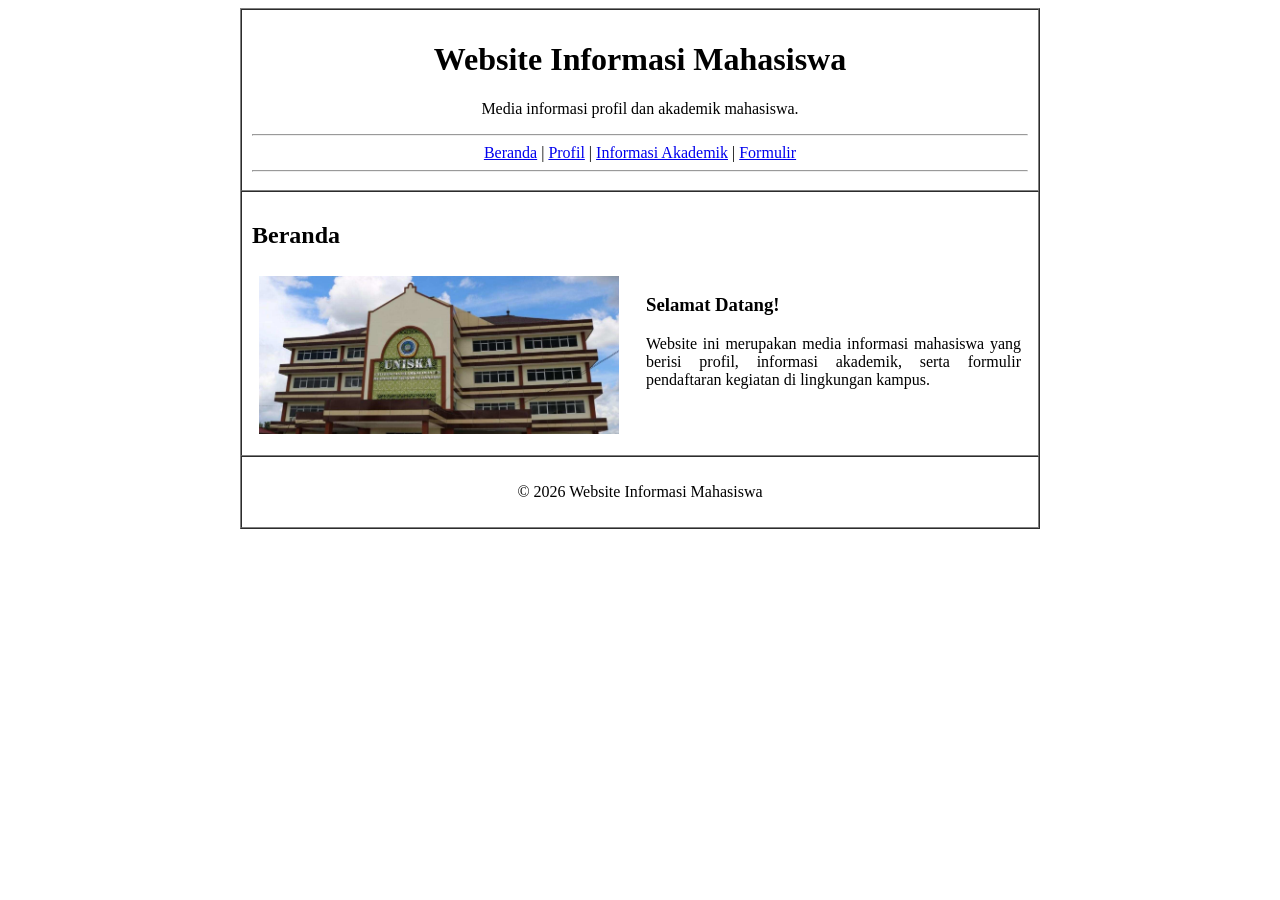
<file: UTS_2510010381_RAAFI_GHOZALY_IRAWAN/index.html>
<!DOCTYPE html>
<html lang="id">
<head>
    <meta charset="UTF-8">
    <title>Halaman Beranda</title>
</head>
<body>

    <table border="1" width="800" align="center" cellpadding="10" cellspacing="0">
        <!-- HEADER -->
        <tr>
            <td align="center">
                <h1>Website Informasi Mahasiswa</h1>
                <p>Media informasi profil dan akademik mahasiswa.</p>
                <hr>
                <a href="index.html">Beranda</a> |
                <a href="profil.html">Profil</a> |
                <a href="akademik.html">Informasi Akademik</a> |
                <a href="formulir.html">Formulir</a>
                <hr>
            </td>
        </tr>

        <!-- KONTEN -->
        <tr>
            <td>
                <h2>Beranda</h2>
                <table border="0" cellpadding="5" width="100%">
                    <tr>
                        <td width="50%" valign="top">
                            <img src="gambar/gedung_uniska.jpg" alt="Gedung Rektorat UNISKA" width="360">
                        </td>
                        <td width="50%" valign="top">
                            <h3>Selamat Datang!</h3>
                            <p align="justify">
                                Website ini merupakan media informasi mahasiswa yang
                                berisi profil, informasi akademik, serta formulir
                                pendaftaran kegiatan di lingkungan kampus.
                            </p>
                        </td>
                    </tr>
                </table>
            </td>
        </tr>

        <!-- FOOTER -->
        <tr>
            <td align="center">
                <p>&copy; 2026 Website Informasi Mahasiswa</p>
            </td>
        </tr>
    </table>

</body>
</html>
</file>
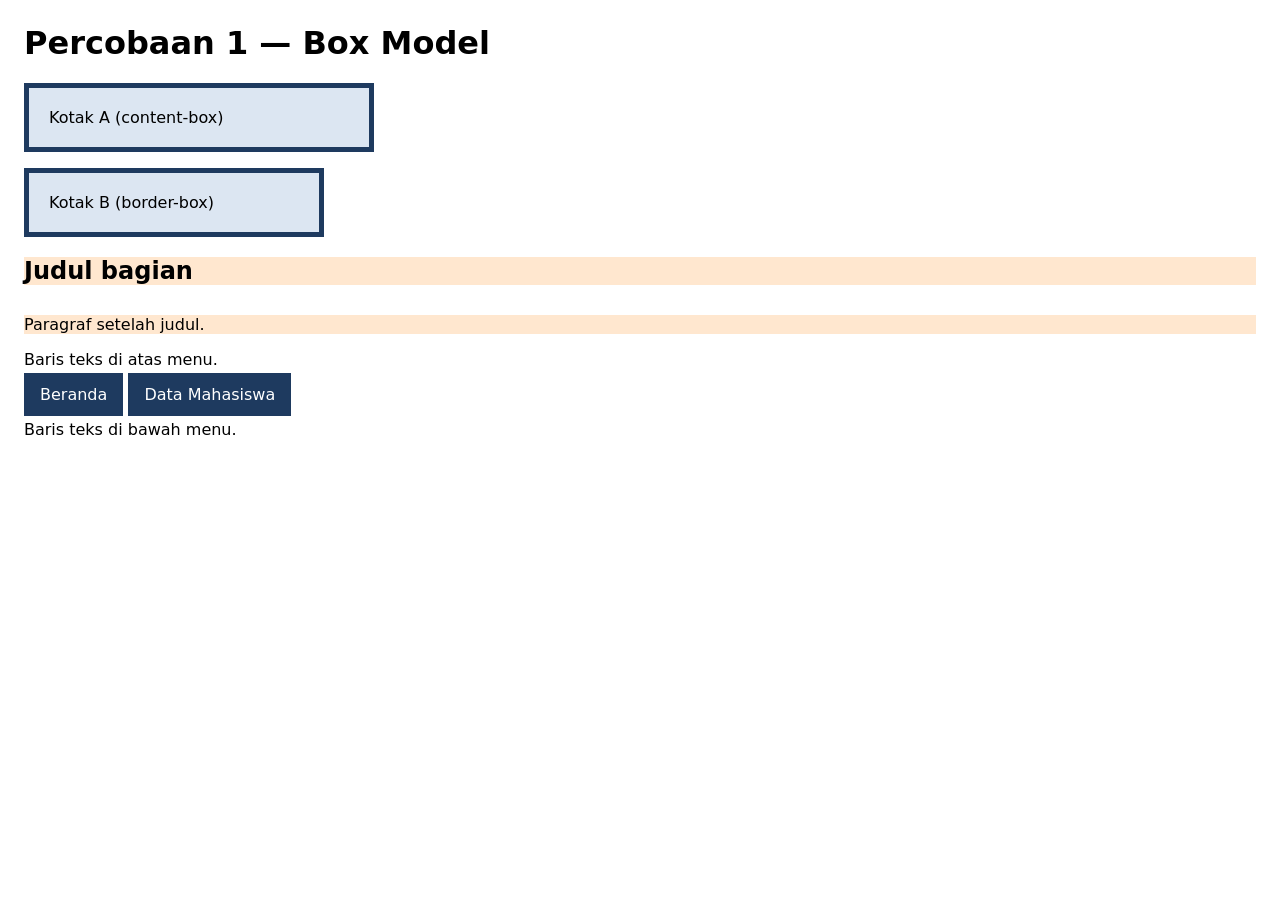
<file: praktikum-05/praktikum-05/p1-boxmodel/index.html>
<!DOCTYPE html>
<html lang="id">
<head>
 <meta charset="UTF-8">
 <meta name="viewport" content="width=device-width, initial-scale=1.0">
 <title>P1 — Box Model</title>
 <style>
 body { font-family: system-ui, sans-serif; margin: 24px; }
 /* --- A. box-sizing --- */
 .kotak {
 width: 300px;
 padding: 20px;
 border: 5px solid #1e3a5f;
 background: #dce6f2;
 margin-bottom: 16px;
 }
 .kotak-a { box-sizing: content-box; }
 .kotak-b { box-sizing: border-box; }
 /* --- B. margin collapsing --- */
 .judul { margin-bottom: 30px; background: #ffe7cf; }
 .paragraf { margin-top: 20px; background: #ffe7cf; }
 /* --- C. inline vs inline-block --- */
 .menu a {
 padding: 12px 16px;
 background: #1e3a5f;
 color: #fff;
 text-decoration: none;
 }
 </style>
</head>
<body>
 <h1>Percobaan 1 — Box Model</h1>
 <div class="kotak kotak-a">Kotak A (content-box)</div>
 <div class="kotak kotak-b">Kotak B (border-box)</div>
 <section class="uji-collapse">
 <h2 class="judul">Judul bagian</h2>
 <p class="paragraf">Paragraf setelah judul.</p>
 </section>
 <p>Baris teks di atas menu.</p>
 <nav class="menu">
 <a href="#">Beranda</a>
 <a href="#">Data Mahasiswa</a>
 </nav>
 <p>Baris teks di bawah menu.</p>
</body>
</html>
</file>
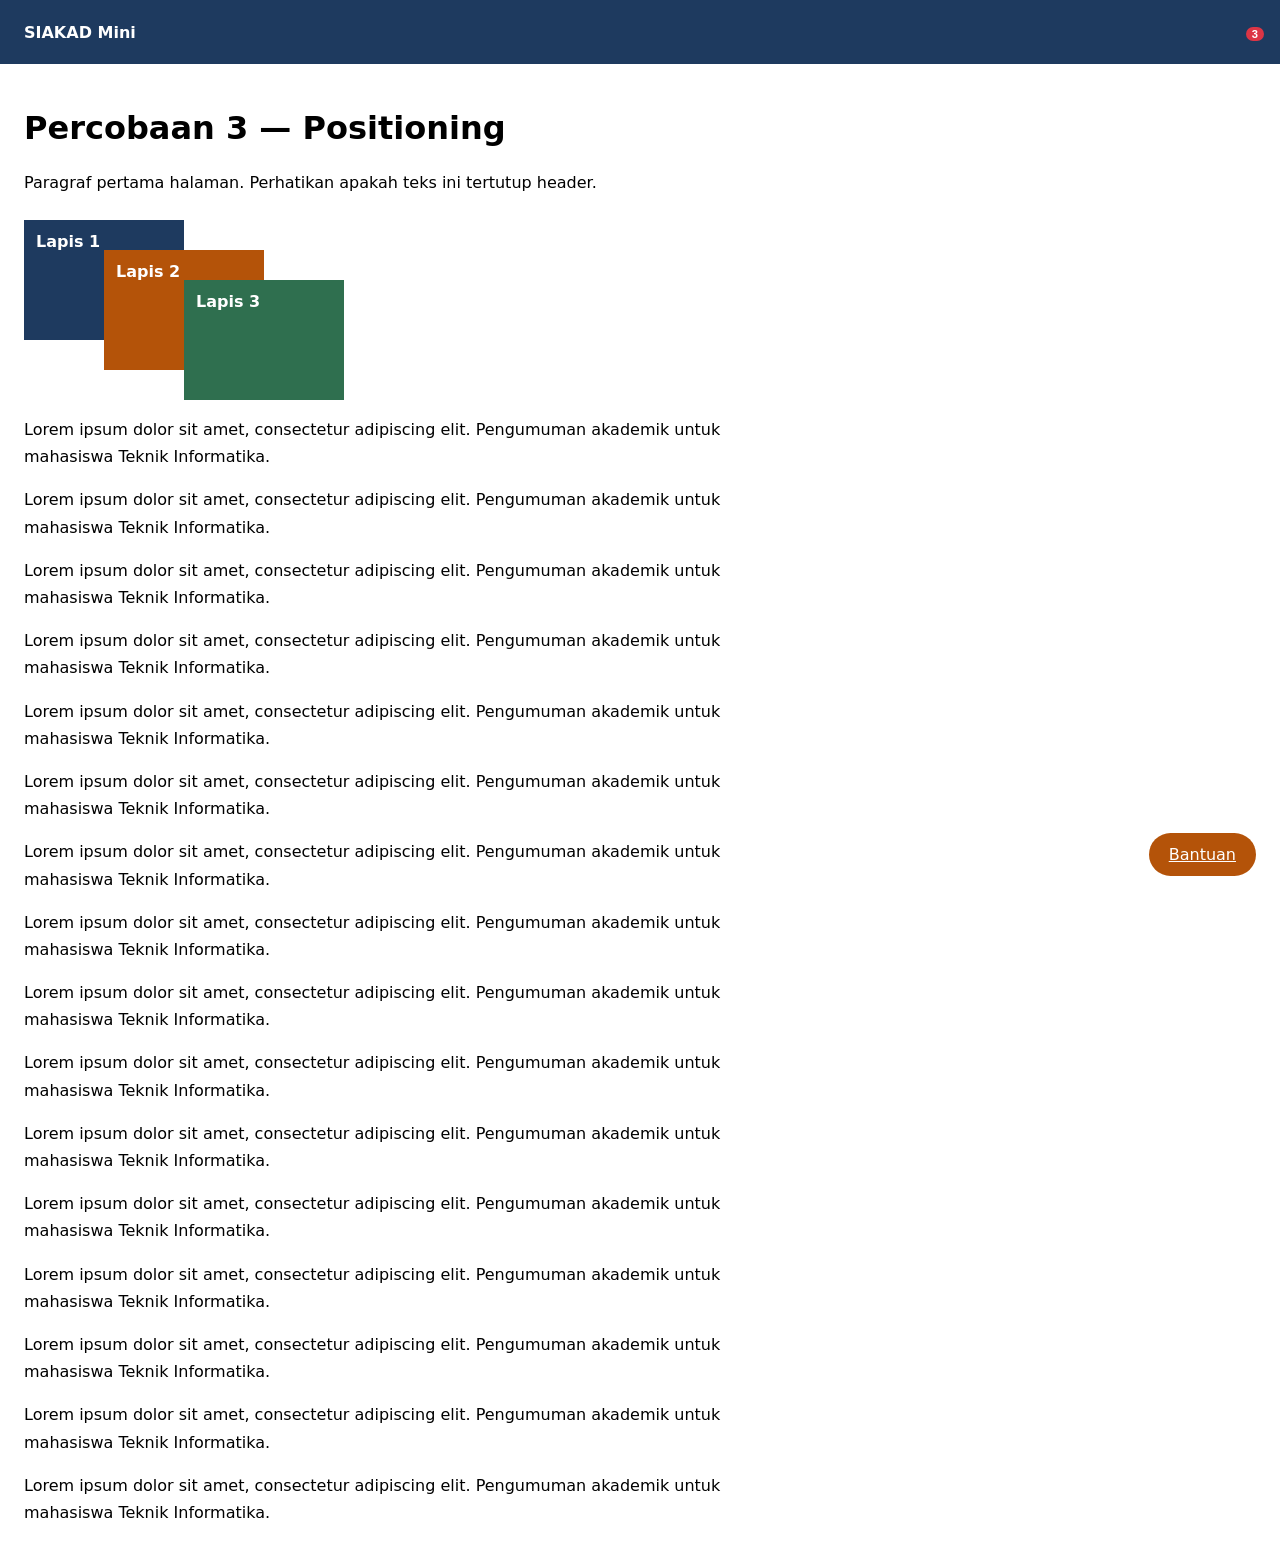
<file: praktikum-05/praktikum-05/p3-positioning/index.html>
<!DOCTYPE html>
<html lang="id">
<head>
 <meta charset="UTF-8">
 <meta name="viewport" content="width=device-width, initial-scale=1.0">
 <title>P3 — Positioning</title>
 <style>
 * { box-sizing: border-box; }
 body { margin: 0; font-family: system-ui, sans-serif; }
 .header {
 position: sticky; /* eksperimen 2: ganti ke fixed */
 top: 0; z-index: 100;
 height: 64px;
 padding: 0 24px;
 display: flex;
 justify-content: space-between;
 align-items: center;
 background: #1e3a5f;
 color: #fff;
 }
 .notif {
 position: relative; /* eksperimen 3: hapus baris ini */
 font-size: 1.5rem;
 background: none;
 border: 0;
 }
 .badge {
 position: absolute;
 top: -4px;
 right: -8px;
 padding: 1px 6px;
 font-size: 0.7rem;
 font-weight: 700;
 color: #fff;
 background: #dc3545;
 border-radius: 999px;
 }
 .isi { padding: 24px; }
 .isi p { max-width: 70ch; line-height: 1.7; }
 .tumpuk { position: relative; height: 180px; margin-top: 24px; }
 .lapis {
 position: absolute;
 width: 160px;
 height: 120px;
 padding: 12px;
 color: #fff;
 font-weight: 600;
 }
 .lapis-1 { left: 0; top: 0; background: #1e3a5f; }
 .lapis-2 { left: 80px; top: 30px; background: #b45309; }
 .lapis-3 { left: 160px; top: 60px; background: #2f6f4f; }
 .chat {
 position: fixed;
 right: 24px;
 bottom: 24px;
 padding: 12px 20px;
 border-radius: 999px;
 background: #b45309;
 color: #fff;
 }
 </style>
</head>
<body>
 <header class="header">
 <strong>SIAKAD Mini</strong>
 <button class="notif" aria-label="Notifikasi, 3 belum dibaca">
 <span class="badge">3</span>
 </button>
 </header>
 <main class="isi">
 <h1>Percobaan 3 — Positioning</h1>
 <p>Paragraf pertama halaman. Perhatikan apakah teks ini tertutup header.</p>
 <div class="tumpuk">
 <div class="lapis lapis-1">Lapis 1</div>
 <div class="lapis lapis-2">Lapis 2</div>
 <div class="lapis lapis-3">Lapis 3</div>
 </div>
 <p>Lorem ipsum dolor sit amet, consectetur adipiscing elit. Pengumuman akademik untuk mahasiswa Teknik Informatika.</p>
 <p>Lorem ipsum dolor sit amet, consectetur adipiscing elit. Pengumuman akademik untuk mahasiswa Teknik Informatika.</p>
 <p>Lorem ipsum dolor sit amet, consectetur adipiscing elit. Pengumuman akademik untuk mahasiswa Teknik Informatika.</p>
 <p>Lorem ipsum dolor sit amet, consectetur adipiscing elit. Pengumuman akademik untuk mahasiswa Teknik Informatika.</p>
 <p>Lorem ipsum dolor sit amet, consectetur adipiscing elit. Pengumuman akademik untuk mahasiswa Teknik Informatika.</p>
 <p>Lorem ipsum dolor sit amet, consectetur adipiscing elit. Pengumuman akademik untuk mahasiswa Teknik Informatika.</p>
 <p>Lorem ipsum dolor sit amet, consectetur adipiscing elit. Pengumuman akademik untuk mahasiswa Teknik Informatika.</p>
 <p>Lorem ipsum dolor sit amet, consectetur adipiscing elit. Pengumuman akademik untuk mahasiswa Teknik Informatika.</p>
 <p>Lorem ipsum dolor sit amet, consectetur adipiscing elit. Pengumuman akademik untuk mahasiswa Teknik Informatika.</p>
 <p>Lorem ipsum dolor sit amet, consectetur adipiscing elit. Pengumuman akademik untuk mahasiswa Teknik Informatika.</p>
 <p>Lorem ipsum dolor sit amet, consectetur adipiscing elit. Pengumuman akademik untuk mahasiswa Teknik Informatika.</p>
 <p>Lorem ipsum dolor sit amet, consectetur adipiscing elit. Pengumuman akademik untuk mahasiswa Teknik Informatika.</p>
 <p>Lorem ipsum dolor sit amet, consectetur adipiscing elit. Pengumuman akademik untuk mahasiswa Teknik Informatika.</p>
 <p>Lorem ipsum dolor sit amet, consectetur adipiscing elit. Pengumuman akademik untuk mahasiswa Teknik Informatika.</p>
 <p>Lorem ipsum dolor sit amet, consectetur adipiscing elit. Pengumuman akademik untuk mahasiswa Teknik Informatika.</p>
 <p>Lorem ipsum dolor sit amet, consectetur adipiscing elit. Pengumuman akademik untuk mahasiswa Teknik Informatika.</p>
 </main>
 <a href="#" class="chat">Bantuan</a>
</body>
</html>
</file>
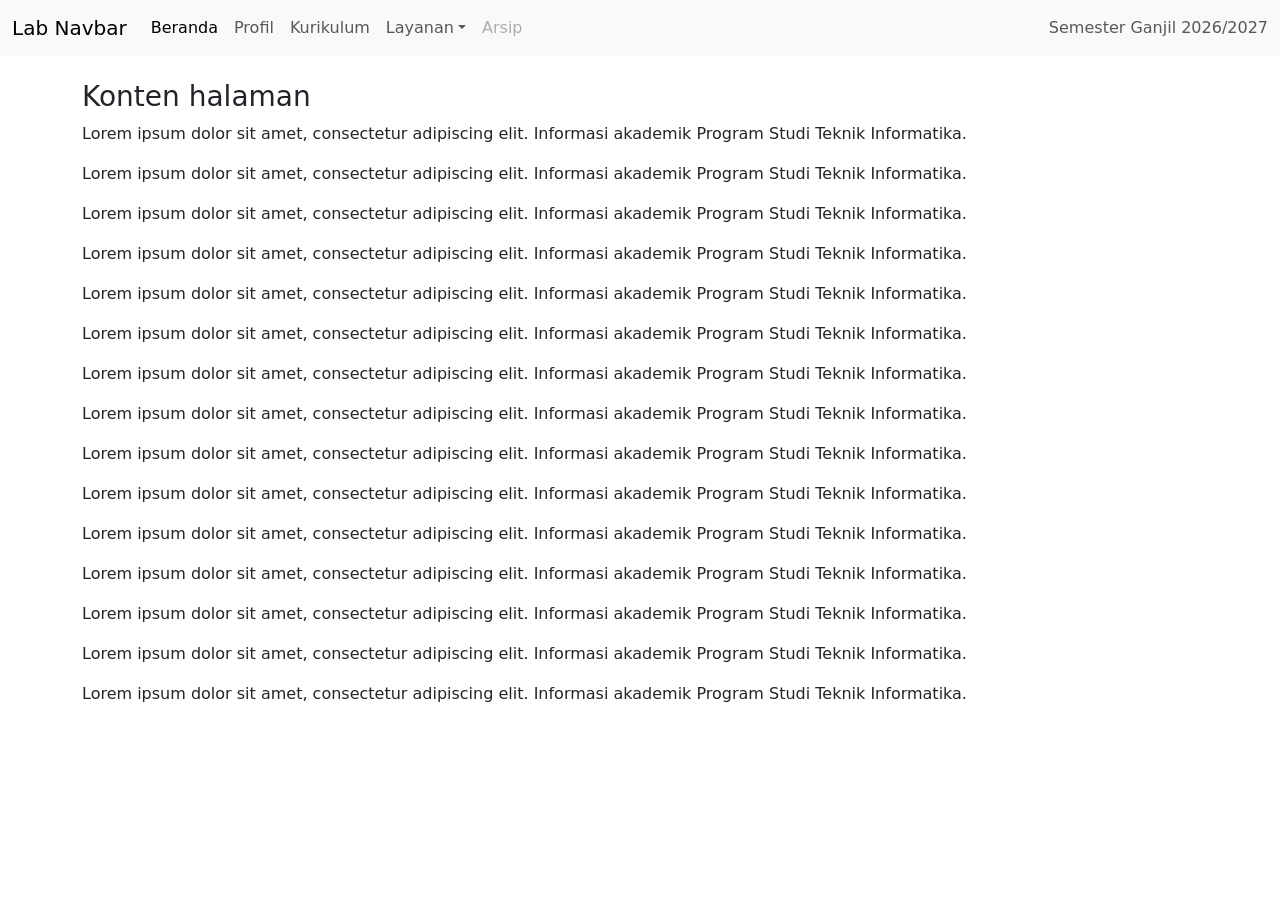
<file: Praktikum-10/praktikum-10/p1-navbar/index.html>
<!doctype html>
<html lang="id">
<head>
  <meta charset="utf-8">
  <meta name="viewport" content="width=device-width, initial-scale=1">
  <title>Praktikum 10 - Navbar Lab</title>
  <link href="https://cdn.jsdelivr.net/npm/bootstrap@5.3.8/dist/css/bootstrap.min.css" rel="stylesheet" integrity="sha384-sRI14kxILFvY47J16cr9ZwB07vP4J8+LH7qKQnuqkuIAvNWLzeN8tE5YBujZqJLB" crossorigin="anonymous">
</head>
<body>
  <nav class="navbar navbar-expand-lg bg-body-tertiary">
    <div class="container-fluid">
      <a class="navbar-brand" href="#">Lab Navbar</a>
      <button class="navbar-toggler" type="button" data-bs-toggle="collapse" data-bs-target="#menuLab" aria-controls="menuLab" aria-expanded="false" aria-label="Toggle navigation">
        <span class="navbar-toggler-icon"></span>
      </button>
      <div class="collapse navbar-collapse" id="menuLab">
        <ul class="navbar-nav me-auto mb-2 mb-lg-0">
          <li class="nav-item"><a class="nav-link active" aria-current="page" href="#">Beranda</a></li>
          <li class="nav-item"><a class="nav-link" href="#">Profil</a></li>
          <li class="nav-item"><a class="nav-link" href="#">Kurikulum</a></li>
          <li class="nav-item dropdown">
            <a class="nav-link dropdown-toggle" href="#" role="button" data-bs-toggle="dropdown" aria-expanded="false">Layanan</a>
            <ul class="dropdown-menu">
              <li><a class="dropdown-item" href="#">KRS Online</a></li>
              <li><a class="dropdown-item" href="#">E-Learning</a></li>
              <li><hr class="dropdown-divider"></li>
              <li><a class="dropdown-item" href="#">Helpdesk</a></li>
            </ul>
          </li>
          <li class="nav-item"><a class="nav-link disabled" aria-disabled="true">Arsip</a></li>
        </ul>
        <span class="navbar-text">Semester Ganjil 2026/2027</span>
      </div>
    </div>
  </nav>

  <main class="container py-4">
    <h1 class="h3">Konten halaman</h1>
    <p>Lorem ipsum dolor sit amet, consectetur adipiscing elit. Informasi akademik Program Studi Teknik Informatika.</p>
    <p>Lorem ipsum dolor sit amet, consectetur adipiscing elit. Informasi akademik Program Studi Teknik Informatika.</p>
    <p>Lorem ipsum dolor sit amet, consectetur adipiscing elit. Informasi akademik Program Studi Teknik Informatika.</p>
    <p>Lorem ipsum dolor sit amet, consectetur adipiscing elit. Informasi akademik Program Studi Teknik Informatika.</p>
    <p>Lorem ipsum dolor sit amet, consectetur adipiscing elit. Informasi akademik Program Studi Teknik Informatika.</p>
    <p>Lorem ipsum dolor sit amet, consectetur adipiscing elit. Informasi akademik Program Studi Teknik Informatika.</p>
    <p>Lorem ipsum dolor sit amet, consectetur adipiscing elit. Informasi akademik Program Studi Teknik Informatika.</p>
    <p>Lorem ipsum dolor sit amet, consectetur adipiscing elit. Informasi akademik Program Studi Teknik Informatika.</p>
    <p>Lorem ipsum dolor sit amet, consectetur adipiscing elit. Informasi akademik Program Studi Teknik Informatika.</p>
    <p>Lorem ipsum dolor sit amet, consectetur adipiscing elit. Informasi akademik Program Studi Teknik Informatika.</p>
    <p>Lorem ipsum dolor sit amet, consectetur adipiscing elit. Informasi akademik Program Studi Teknik Informatika.</p>
    <p>Lorem ipsum dolor sit amet, consectetur adipiscing elit. Informasi akademik Program Studi Teknik Informatika.</p>
    <p>Lorem ipsum dolor sit amet, consectetur adipiscing elit. Informasi akademik Program Studi Teknik Informatika.</p>
    <p>Lorem ipsum dolor sit amet, consectetur adipiscing elit. Informasi akademik Program Studi Teknik Informatika.</p>
    <p>Lorem ipsum dolor sit amet, consectetur adipiscing elit. Informasi akademik Program Studi Teknik Informatika.</p>
  </main>

  <script src="https://cdn.jsdelivr.net/npm/bootstrap@5.3.8/dist/js/bootstrap.bundle.min.js" integrity="sha384-FKyoEForCGlyvwx9Hj09JcYn3nv7wiPVc7YYwJrWVcXK/BmnVDxM+D2scQbITxI" crossorigin="anonymous"></script>
</body>
</html>
</file>
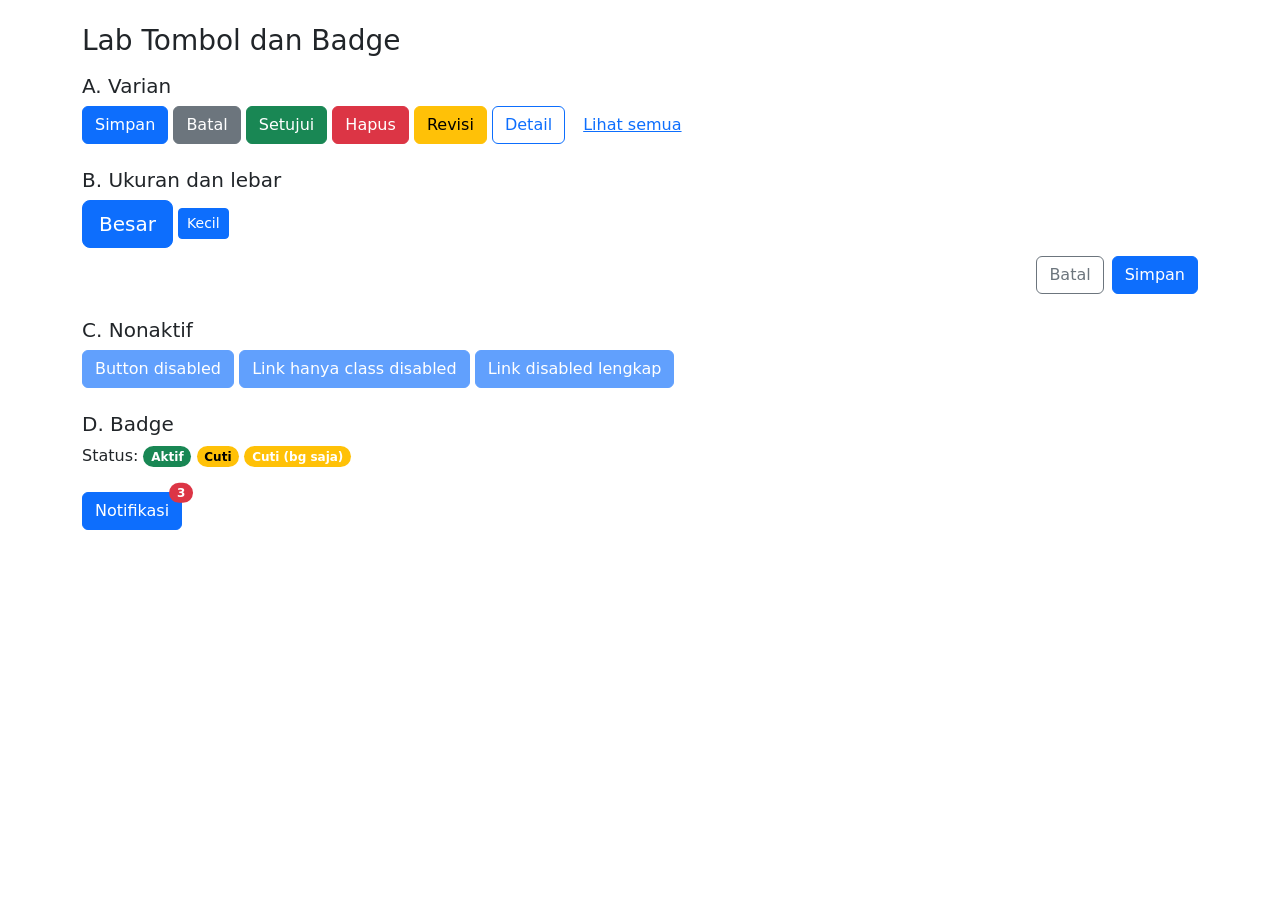
<file: Praktikum-10/praktikum-10/p2-tombol/index.html>
<!doctype html>
<html lang="id">
<head>
  <meta charset="utf-8">
  <meta name="viewport" content="width=device-width, initial-scale=1">
  <title>Praktikum 10 - Buttons & Badges</title>
  <link href="https://cdn.jsdelivr.net/npm/bootstrap@5.3.8/dist/css/bootstrap.min.css" rel="stylesheet" integrity="sha384-sRI14kxILFvY47J16cr9ZwB07vP4J8+LH7qKQnuqkuIAvNWLzeN8tE5YBujZqJLB" crossorigin="anonymous">
</head>
<body>
  <main class="container py-4">
    <h1 class="h3 mb-3">Lab Tombol dan Badge</h1>

    <h2 class="h5">A. Varian</h2>
    <button type="button" class="btn btn-primary">Simpan</button>
    <button type="button" class="btn btn-secondary">Batal</button>
    <button type="button" class="btn btn-success">Setujui</button>
    <button type="button" class="btn btn-danger">Hapus</button>
    <button type="button" class="btn btn-warning">Revisi</button>
    <button type="button" class="btn btn-outline-primary">Detail</button>
    <button type="button" class="btn btn-link">Lihat semua</button>

    <h2 class="h5 mt-4">B. Ukuran dan lebar</h2>
    <button type="button" class="btn btn-primary btn-lg">Besar</button>
    <button type="button" class="btn btn-primary btn-sm">Kecil</button>
    <div class="d-grid gap-2 d-md-flex justify-content-md-end mt-2">
      <button type="button" class="btn btn-outline-secondary">Batal</button>
      <button type="submit" class="btn btn-primary">Simpan</button>
    </div>

    <h2 class="h5 mt-4">C. Nonaktif</h2>
    <button type="button" class="btn btn-primary" disabled>Button disabled</button>
    <a href="#" class="btn btn-primary disabled">Link hanya class disabled</a>
    <a class="btn btn-primary disabled" role="button" aria-disabled="true">Link disabled lengkap</a>

    <h2 class="h5 mt-4">D. Badge</h2>
    <p>
      Status:
      <span class="badge rounded-pill text-bg-success">Aktif</span>
      <span class="badge rounded-pill text-bg-warning">Cuti</span>
      <span class="badge rounded-pill bg-warning">Cuti (bg saja)</span>
    </p>
    <button type="button" class="btn btn-primary position-relative mt-2">
      Notifikasi
      <span class="position-absolute top-0 start-100 translate-middle badge rounded-pill bg-danger">
        3 <span class="visually-hidden">notifikasi belum dibaca</span>
      </span>
    </button>
  </main>

  <script src="https://cdn.jsdelivr.net/npm/bootstrap@5.3.8/dist/js/bootstrap.bundle.min.js" integrity="sha384-FKyoEForCGlyvwx9Hj09JcYn3nv7wiPVc7YYwJrWVcXK/BmnVDxM+D2scQbITxI" crossorigin="anonymous"></script>
</body>
</html>
</file>
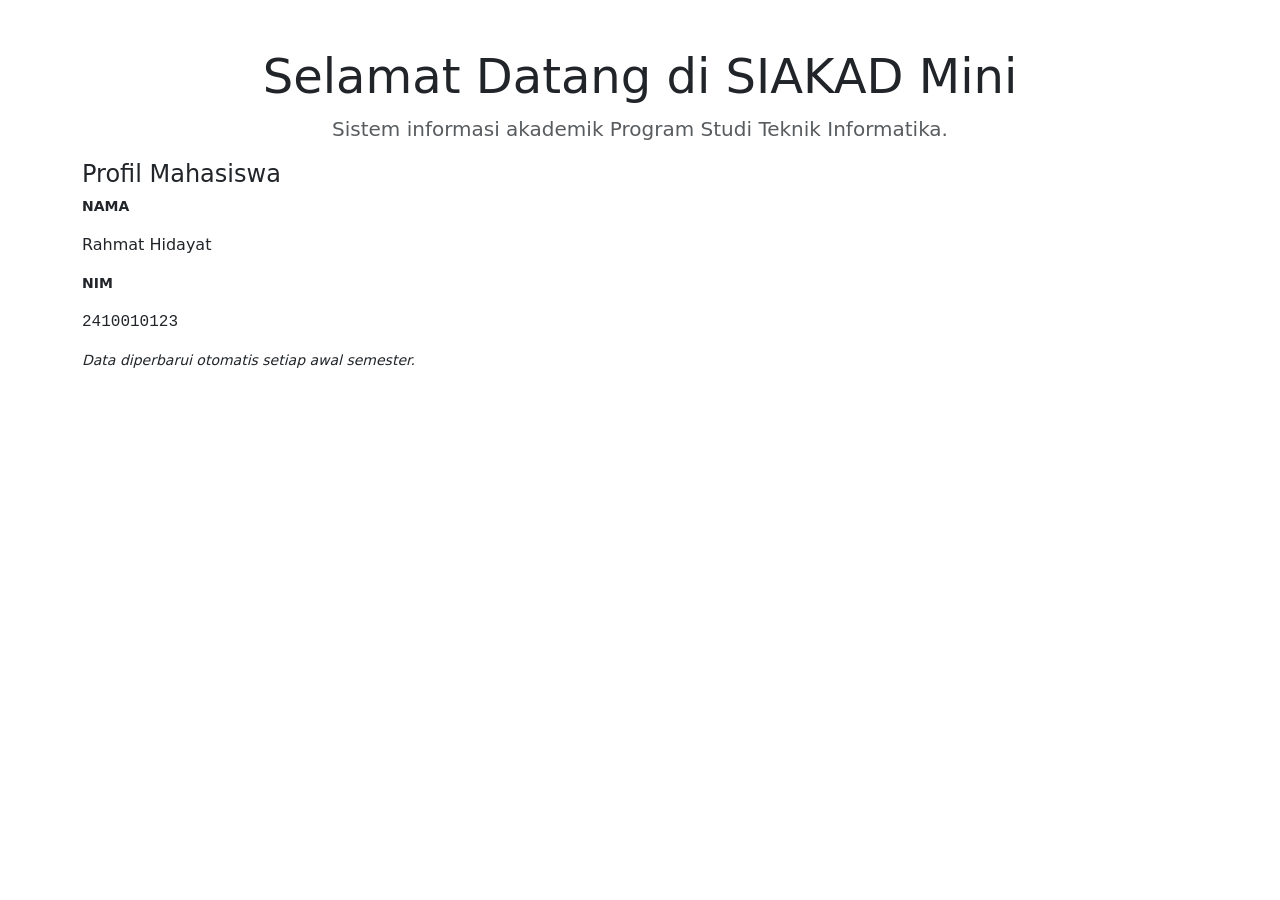
<file: Praktikum-10/praktikum-10/p3-tipografi/index.html>
<!doctype html>
<html lang="id">
<head>
  <meta charset="utf-8">
  <meta name="viewport" content="width=device-width, initial-scale=1">
  <title>Praktikum 10 - Tipografi (Sesudah)</title>
  <link href="https://cdn.jsdelivr.net/npm/bootstrap@5.3.8/dist/css/bootstrap.min.css" rel="stylesheet" integrity="sha384-sRI14kxILFvY47J16cr9ZwB07vP4J8+LH7qKQnuqkuIAvNWLzeN8tE5YBujZqJLB" crossorigin="anonymous">
</head>
<body>
  <main class="container py-5">
    <h1 class="display-5 text-center">Selamat Datang di SIAKAD Mini</h1>
    <p class="lead text-body-secondary text-center">Sistem informasi akademik Program Studi Teknik Informatika.</p>
    <h2 class="h4">Profil Mahasiswa</h2>
    <p class="text-uppercase fw-bold small">Nama</p>
    <p>Rahmat Hidayat</p>
    <p class="text-uppercase fw-bold small">NIM</p>
    <p class="font-monospace">2410010123</p>
    <p class="small fst-italic">Data diperbarui otomatis setiap awal semester.</p>
  </main>

  <script src="https://cdn.jsdelivr.net/npm/bootstrap@5.3.8/dist/js/bootstrap.bundle.min.js" integrity="sha384-FKyoEForCGlyvwx9Hj09JcYn3nv7wiPVc7YYwJrWVcXK/BmnVDxM+D2scQbITxI" crossorigin="anonymous"></script>
</body>
</html>
</file>
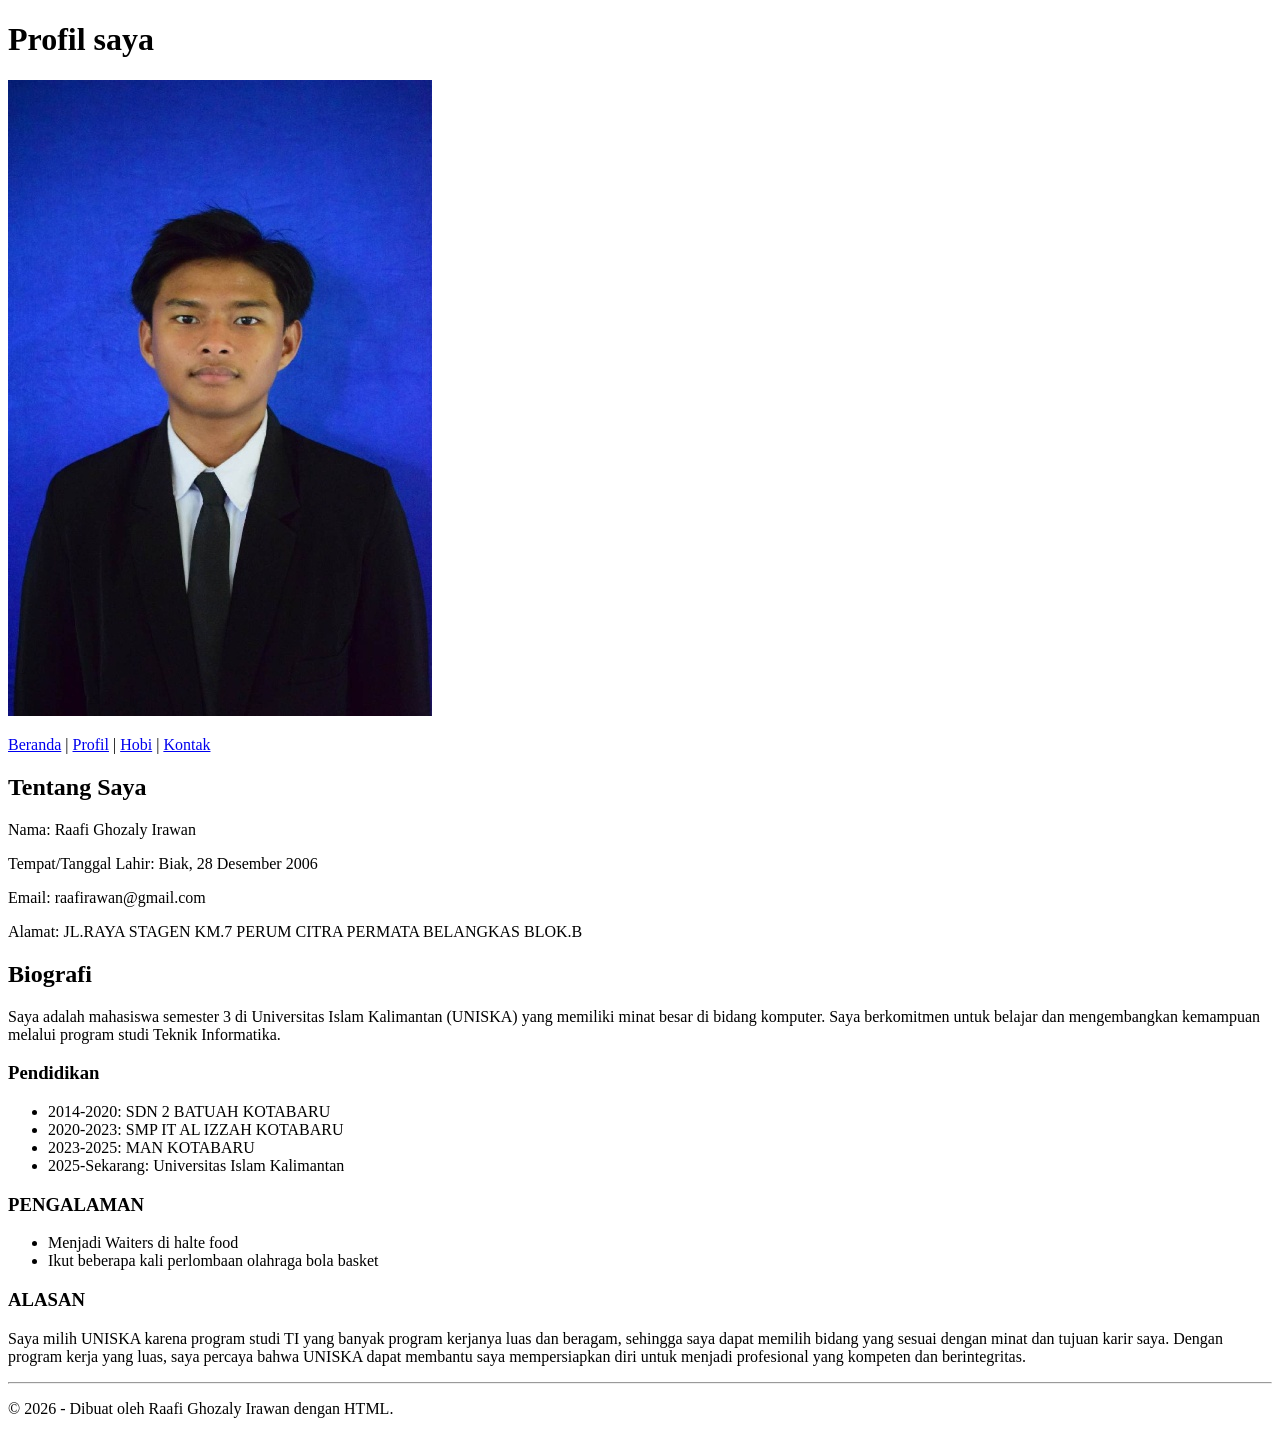
<file: tugas_web1/tugas1_web.html>
<!DOCTYPE html>

<html lang="id">

<head>

    <meta charset="UTF-8">

    <title>Tugas Struktur HTML </title>

</head>

<body>

    <!-- 1. HEADER: Kepala / Identitas Utama Halaman -->

    <header>

        <h1>Profil saya</h1>

        <p><img src="Foto_Raafi.jpg" alt="Foto Raafi"></p>

    </header>



    <!-- 2. NAV: Menu Navigasi (Tempat menaruh link antar halaman) -->

    <nav>

        <a href="index.html">Beranda</a> |

        <a href="profil.html">Profil</a> |

        <a href="hobi.html">Hobi</a> |

        <a href="kontak.html">Kontak</a>

    </nav>



    <!-- 3. MAIN: Wadah untuk seluruh konten utama website -->

    <main>

       

        <!-- SECTION 1: Bagian Kelompok Konten tentang Diri -->

        <section>

            <h2>Tentang Saya</h2>

            <p>Nama: Raafi Ghozaly Irawan</p>

            <p>Tempat/Tanggal Lahir: Biak, 28 Desember 2006</p>

            <p>Email: raafirawan@gmail.com</p>

            <p>Alamat: JL.RAYA STAGEN KM.7 PERUM CITRA PERMATA BELANGKAS BLOK.B</p>

        </section>



        <!-- SECTION 2: Bagian Kelompok Konten Aktivitas/Kuliah -->

        <section>

            <h2>Biografi</h2>
                <p>Saya adalah mahasiswa semester 3 di Universitas Islam Kalimantan (UNISKA) yang memiliki minat besar di bidang komputer. Saya berkomitmen untuk belajar dan mengembangkan kemampuan melalui program studi Teknik Informatika.</p>
         </section>



        <!-- ARTICLE: Konten mandiri (bisa berupa postingan/artikel yang berdiri sendiri) -->

        <article>

            <h3>Pendidikan</h3>

            <ul>

                <li>2014-2020: SDN 2 BATUAH KOTABARU</li>

                <li>2020-2023: SMP IT AL IZZAH KOTABARU</li>

                <li>2023-2025: MAN KOTABARU</li>

                <li>2025-Sekarang: Universitas Islam Kalimantan</li>

            </ul>

        </article>



        <article>

            <h3>PENGALAMAN</h3>

            <ul>

                <li>Menjadi Waiters di halte food</li>

                <li>Ikut beberapa kali perlombaan olahraga bola basket </li>

            </ul>

        </article>



        <article>

            <h3>ALASAN</h3>

            <p>Saya milih UNISKA karena program studi TI yang banyak program kerjanya luas dan beragam, sehingga saya dapat memilih bidang yang sesuai dengan minat dan tujuan karir saya. Dengan program kerja yang luas, saya percaya bahwa UNISKA dapat membantu saya mempersiapkan diri untuk menjadi profesional yang kompeten dan berintegritas.</p>

        </article>

    </main>



    <!-- 4. FOOTER: Bagian Penutup Halaman -->

    <footer>

        <hr>

        <p>&copy; 2026 - Dibuat oleh Raafi Ghozaly Irawan dengan HTML.</p>

    </footer>



</body>

</html>
</file>
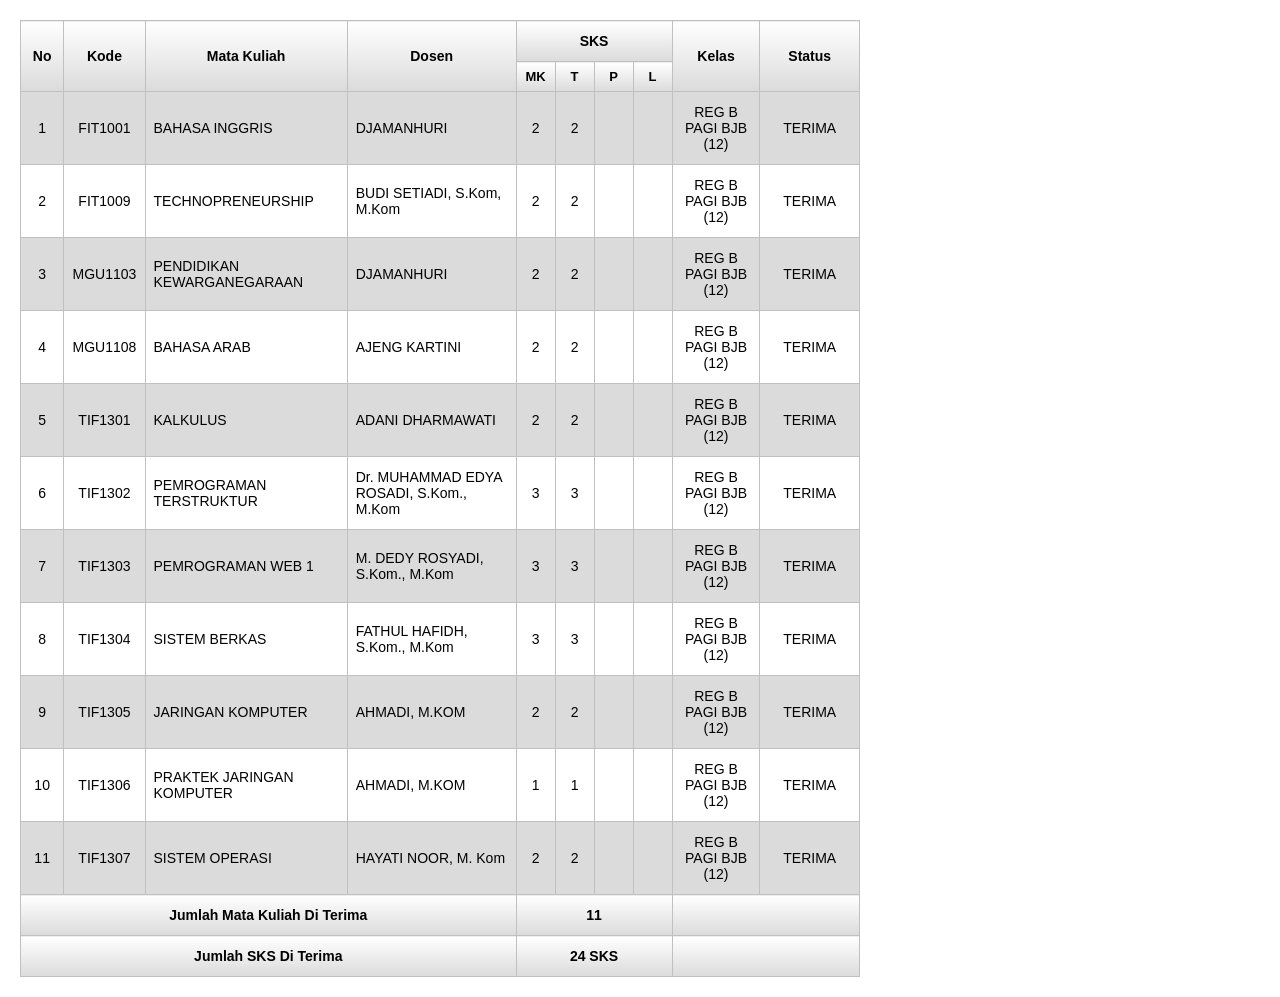
<file: tugas_web1/Tugas2_web.html>
<!DOCTYPE html>
<html lang="id">
<head>
<meta charset="UTF-8">
<meta name="viewport" content="width=device-width, initial-scale=1">
<title>Tugas Tabel</title>
<style>
  body {
    font-family: "Segoe UI", Tahoma, Arial, sans-serif;
    font-size: 14px;
    color: black;
    background:white;
    margin: 20px;
  }

  table {
    width: 100%;
    max-width: 840px;
    border-collapse: collapse;
    border: 1px solid silver;
    border-radius: 6px;
  }

  th, td {
    border: 1px solid silver;
    padding: 12px 6px;
    text-align: center;
  }

  /* Header abu-abu bergradasi */
  thead th {
    background: linear-gradient(white,rgb(220, 219, 219));
    font-weight: bold;
    color: black;
  }

  /* Sel kecil MK, T, P, L (kotak biru) */
  thead tr.sub th {
    padding: 6px 4px;
    background: linear-gradient(white,rgb(220, 219, 219));
  }
  .badge {
    display: inline-block;
    min-width: 22px;
    padding: 1px 4px;
    color: black;
    font-weight: bold;
    font-size: 13px;
  }

  /* Kolom teks rata kiri */
  td.kiri {
    text-align: left;
    padding-left: 8px;
  }

  /* Baris belang putih - abu */
  tbody tr:nth-child(odd)  { background: rgb(220, 219, 219); }
  tbody tr:nth-child(even) { background: white; }

  /* Footer */
  tfoot th, tfoot td {
    background: linear-gradient(white,rgb(220, 219, 219));
    font-weight: bold;
    color: black;
  }

  .total {
    font-size: 12px;
    margin-top: 4px;
  }
</style>
</head>
<body>

<table>
  <thead>
    <!-- Header baris 1 -->
    <tr>
      <th rowspan="2" width="35">No</th>
      <th rowspan="2" width="70">Kode</th>
      <th rowspan="2" width="200">Mata Kuliah</th>
      <th rowspan="2" width="180">Dosen</th>
      <th colspan="4">SKS</th>
      <th rowspan="2" width="90">Kelas</th>
      <th rowspan="2" width="100">Status</th>
    </tr>
    <!-- Header baris 2 -->
    <tr class="sub">
      <th><span class="badge">MK</span></th>
      <th><span class="badge">T</span></th>
      <th><span class="badge">P</span></th>
      <th><span class="badge">L</span></th>
    </tr>
  </thead>

  <tbody>
    <tr>
      <td>1</td><td>FIT1001</td>
      <td class="kiri">BAHASA INGGRIS</td>
      <td class="kiri">DJAMANHURI</td>
      <td>2</td><td>2</td><td></td><td></td>
      <td>REG B PAGI BJB (12)</td><td>TERIMA</td>
    </tr>
    <tr>
      <td>2</td><td>FIT1009</td>
      <td class="kiri">TECHNOPRENEURSHIP</td>
      <td class="kiri">BUDI SETIADI, S.Kom, M.Kom</td>
      <td>2</td><td>2</td><td></td><td></td>
      <td>REG B PAGI BJB (12)</td><td>TERIMA</td>
    </tr>
    <tr>
      <td>3</td><td>MGU1103</td>
      <td class="kiri">PENDIDIKAN KEWARGANEGARAAN</td>
      <td class="kiri">DJAMANHURI</td>
      <td>2</td><td>2</td><td></td><td></td>
      <td>REG B PAGI BJB (12)</td><td>TERIMA</td>
    </tr>
    <tr>
      <td>4</td><td>MGU1108</td>
      <td class="kiri">BAHASA ARAB</td>
      <td class="kiri">AJENG KARTINI</td>
      <td>2</td><td>2</td><td></td><td></td>
      <td>REG B PAGI BJB (12)</td><td>TERIMA</td>
    </tr>
    <tr>
      <td>5</td><td>TIF1301</td>
      <td class="kiri">KALKULUS</td>
      <td class="kiri">ADANI DHARMAWATI</td>
      <td>2</td><td>2</td><td></td><td></td>
      <td>REG B PAGI BJB (12)</td><td>TERIMA</td>
    </tr>
    <tr>
      <td>6</td><td>TIF1302</td>
      <td class="kiri">PEMROGRAMAN TERSTRUKTUR</td>
      <td class="kiri">Dr. MUHAMMAD EDYA ROSADI, S.Kom., M.Kom</td>
      <td>3</td><td>3</td><td></td><td></td>
      <td>REG B PAGI BJB (12)</td><td>TERIMA</td>
    </tr>
    <tr>
      <td>7</td><td>TIF1303</td>
      <td class="kiri">PEMROGRAMAN WEB 1</td>
      <td class="kiri">M. DEDY ROSYADI, S.Kom., M.Kom</td>
      <td>3</td><td>3</td><td></td><td></td>
      <td>REG B PAGI BJB (12)</td><td>TERIMA</td>
    </tr>
    <tr>
      <td>8</td><td>TIF1304</td>
      <td class="kiri">SISTEM BERKAS</td>
      <td class="kiri">FATHUL HAFIDH, S.Kom., M.Kom</td>
      <td>3</td><td>3</td><td></td><td></td>
      <td>REG B PAGI BJB (12)</td><td>TERIMA</td>
    </tr>
    <tr>
      <td>9</td><td>TIF1305</td>
      <td class="kiri">JARINGAN KOMPUTER</td>
      <td class="kiri">AHMADI, M.KOM</td>
      <td>2</td><td>2</td><td></td><td></td>
      <td>REG B PAGI BJB (12)</td><td>TERIMA</td>
    </tr>
    <tr>
      <td>10</td><td>TIF1306</td>
      <td class="kiri">PRAKTEK JARINGAN KOMPUTER</td>
      <td class="kiri">AHMADI, M.KOM</td>
      <td>1</td><td>1</td><td></td><td></td>
      <td>REG B PAGI BJB (12)</td><td>TERIMA</td>
    </tr>
    <tr>
      <td>11</td><td>TIF1307</td>
      <td class="kiri">SISTEM OPERASI</td>
      <td class="kiri">HAYATI NOOR, M. Kom</td>
      <td>2</td><td>2</td><td></td><td></td>
      <td>REG B PAGI BJB (12)</td><td>TERIMA</td>
    </tr>
  </tbody>

  <tfoot>
    <tr>
      <th colspan="4">Jumlah Mata Kuliah Di Terima</th>
      <th colspan="4">11</th>
      <td colspan="2"></td>
    </tr>
    <tr>
      <th colspan="4">Jumlah SKS Di Terima</th>
      <th colspan="4">24 SKS</th>
      <td colspan="2"></td>
    </tr>
  </tfoot>
</table>
</body>
</html>
</file>
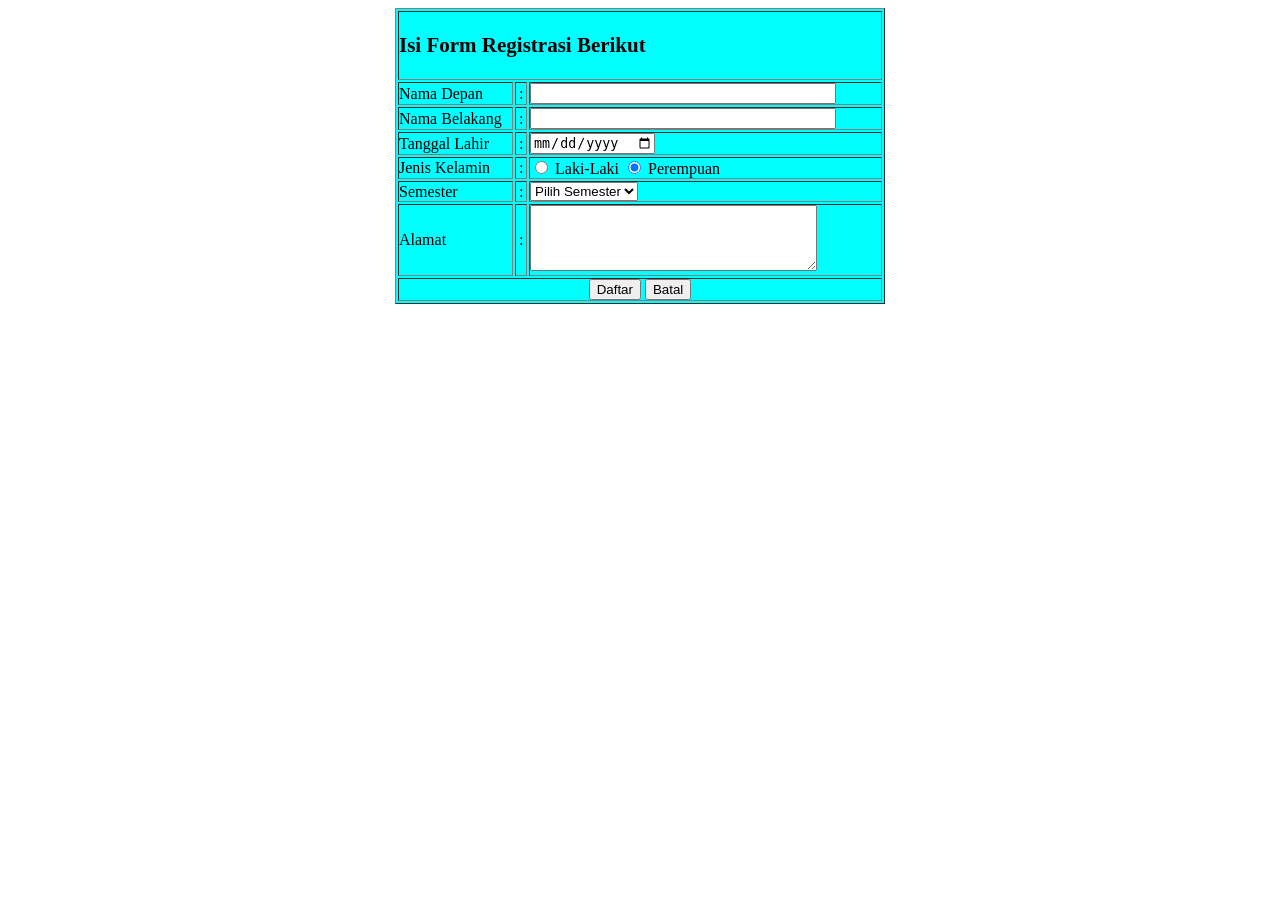
<file: tugas_web1/Tugas3_web.html>
<!DOCTYPE html>
<html lang="id">
<head>
    <meta charset="UTF-8">
    <meta name="viewport" content="width=device-width, initial-scale=1.0">
    <title>Tugas Web 3</title>
</head>
<body>
    <form action="#" method="post">
        <table border="1" cellspacing="2" cellpadding="0" bgcolor="#00FFFF" width="490" align="center">      
            <tr>
                <td colspan="3"> 
                    <h3 style="font-size: 21px;">Isi Form Registrasi Berikut</h3>
                
                </td>
            </tr>
            <tr>
                
                <td width="24%" align="left"><label for="nama_depan">Nama Depan</label></td>
                <td align="center">:</td>
                <td><input type="text" name="nama_depan" id="nama_depan" style="width: 85%;"></td>
            </tr>
            <tr>
                <td width="24%" align="left"><label for="nama_belakang">Nama Belakang</label></td>
                <td align="center">:</td>
                <td><input type="text" name="nama_belakang" id="nama_belakang" style="width: 85%;"></td>
            </tr>
            <tr>
                <td width="24%" align="left"><label for="tanggal_lahir">Tanggal Lahir</label></td>
                <td align="center">:</td>
                <td><input type="date" name="tanggal_lahir" id="tanggal_lahir"></td>
            </tr>
            <tr>
                <td width="24%" align="left">Jenis Kelamin</td>
                <td align="center">:</td>
                <td>
                    <input type="radio" name="jenis_kelamin" id="laki_laki" value="Laki-Laki">
                    <label for="laki_laki">Laki-Laki</label>
                    <input type="radio" name="jenis_kelamin" id="perempuan" value="Perempuan" checked>
                    <label for="perempuan">Perempuan</label>
                </td>
            </tr>
            <tr>
                <td width="24%" align="left"><label for="semester">Semester</label></td>
                <td align="center">:</td>
                <td>
                    <select name="semester" id="semester">
                        <option value="">Pilih Semester</option>
                        <option value="1">Semester 1</option>
                        <option value="2">Semester 2</option>
                        <option value="3">Semester 3</option>
                        <option value="4">Semester 4</option>
                        <option value="5">Semester 5</option>
                        <option value="6">Semester 6</option>
                        <option value="7">Semester 7</option>
                        <option value="8">Semester 8</option>s
                    </select>
                </td>
            </tr>
            <tr>
                <td width="24%" align="left"><label for="alamat">Alamat</label></td>
                <td align="center">:</td>
                <td><textarea name="alamat" id="alamat" cols="20" rows="4" style="width: 80%;"></textarea></td>
            </tr>
            <tr>
                <td colspan="3" align="center">
                    <button type="submit">Daftar</button>
                    <button type="reset">Batal</button>
                </td>
            </tr>
        </table>
    </form>
</body>
</html>
</file>
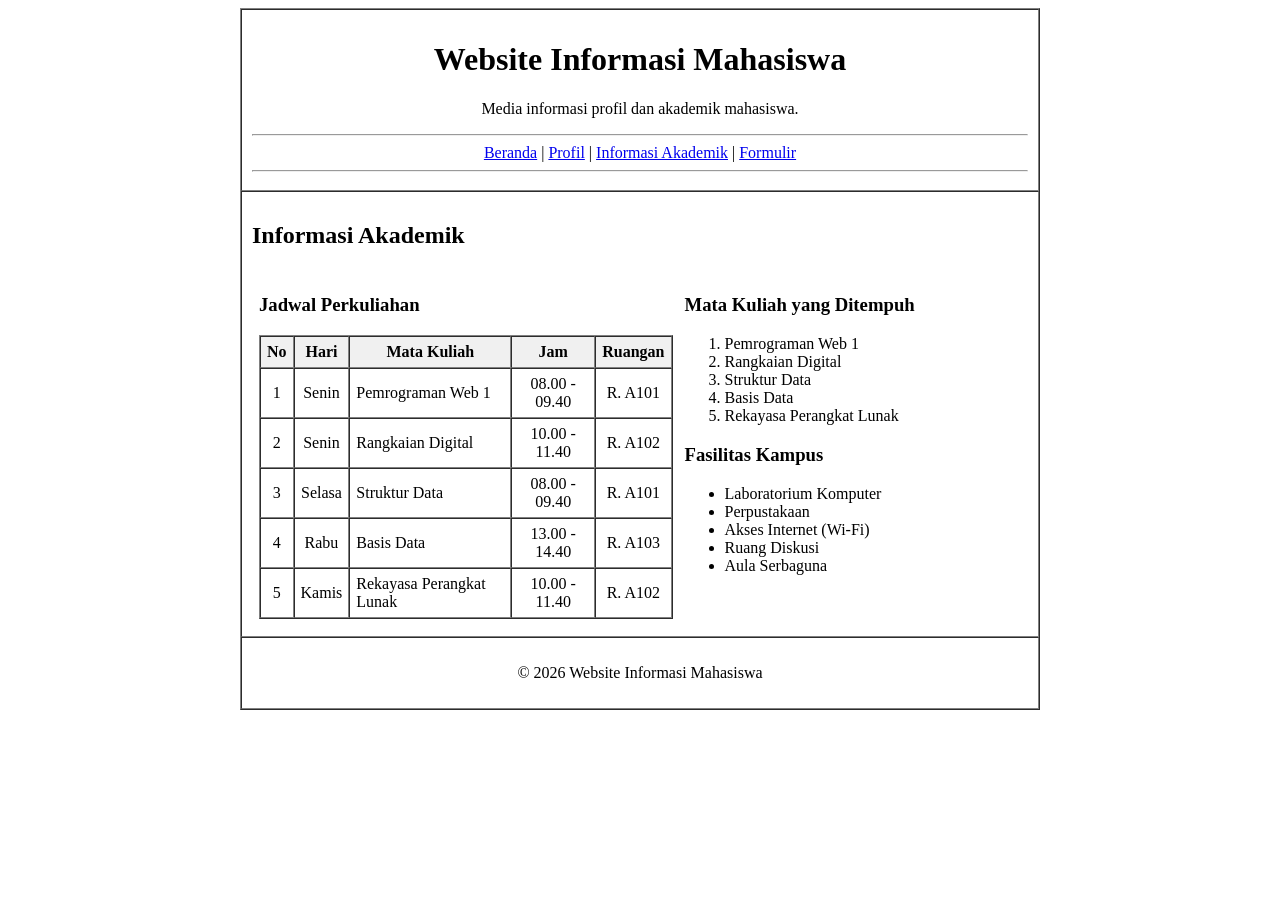
<file: UTS_2510010381_RAAFI_GHOZALY_IRAWAN/akademik.html>
<!DOCTYPE html>
<html lang="id">
<head>
    <meta charset="UTF-8">
    <title>Halaman Informasi Akademik</title>
</head>
<body>

    <table border="1" width="800" align="center" cellpadding="10" cellspacing="0">
        <!-- HEADER -->
        <tr>
            <td align="center">
                <h1>Website Informasi Mahasiswa</h1>
                <p>Media informasi profil dan akademik mahasiswa.</p>
                <hr>
                <a href="index.html">Beranda</a> |
                <a href="profil.html">Profil</a> |
                <a href="akademik.html">Informasi Akademik</a> |
                <a href="formulir.html">Formulir</a>
                <hr>
            </td>
        </tr>

        <!-- KONTEN -->
        <tr>
            <td>
                <h2>Informasi Akademik</h2>

                <!-- Layout 2 kolom menggunakan tabel dasar -->
                <table width="100%" border="0" cellpadding="5">
                    <tr>
                        <!-- Kolom Kiri: Jadwal Perkuliahan -->
                        <td width="55%" valign="top">
                            <h3>Jadwal Perkuliahan</h3>
                            <table border="1" cellpadding="6" cellspacing="0" width="100%">
                                <tr bgcolor="#f0f0f0">
                                    <th>No</th>
                                    <th>Hari</th>
                                    <th>Mata Kuliah</th>
                                    <th>Jam</th>
                                    <th>Ruangan</th>
                                </tr>
                                <tr align="center">
                                    <td>1</td>
                                    <td>Senin</td>
                                    <td align="left">Pemrograman Web 1</td>
                                    <td>08.00 - 09.40</td>
                                    <td>R. A101</td>
                                </tr>
                                <tr align="center">
                                    <td>2</td>
                                    <td>Senin</td>
                                    <td align="left">Rangkaian Digital</td>
                                    <td>10.00 - 11.40</td>
                                    <td>R. A102</td>
                                </tr>
                                <tr align="center">
                                    <td>3</td>
                                    <td>Selasa</td>
                                    <td align="left">Struktur Data</td>
                                    <td>08.00 - 09.40</td>
                                    <td>R. A101</td>
                                </tr>
                                <tr align="center">
                                    <td>4</td>
                                    <td>Rabu</td>
                                    <td align="left">Basis Data</td>
                                    <td>13.00 - 14.40</td>
                                    <td>R. A103</td>
                                </tr>
                                <tr align="center">
                                    <td>5</td>
                                    <td>Kamis</td>
                                    <td align="left">Rekayasa Perangkat Lunak</td>
                                    <td>10.00 - 11.40</td>
                                    <td>R. A102</td>
                                </tr>
                            </table>
                        </td>

                        <!-- Kolom Kanan: Mata Kuliah & Fasilitas -->
                        <td width="45%" valign="top">
                            <h3>Mata Kuliah yang Ditempuh</h3>
                            <ol>
                                <li>Pemrograman Web 1</li>
                                <li>Rangkaian Digital</li>
                                <li>Struktur Data</li>
                                <li>Basis Data</li>
                                <li>Rekayasa Perangkat Lunak</li>
                            </ol>

                            <h3>Fasilitas Kampus</h3>
                            <ul>
                                <li>Laboratorium Komputer</li>
                                <li>Perpustakaan</li>
                                <li>Akses Internet (Wi-Fi)</li>
                                <li>Ruang Diskusi</li>
                                <li>Aula Serbaguna</li>
                            </ul>
                        </td>
                    </tr>
                </table>
            </td>
        </tr>

        <!-- FOOTER -->
        <tr>
            <td align="center">
                <p>&copy; 2026 Website Informasi Mahasiswa</p>
            </td>
        </tr>
    </table>

</body>
</html>
</file>
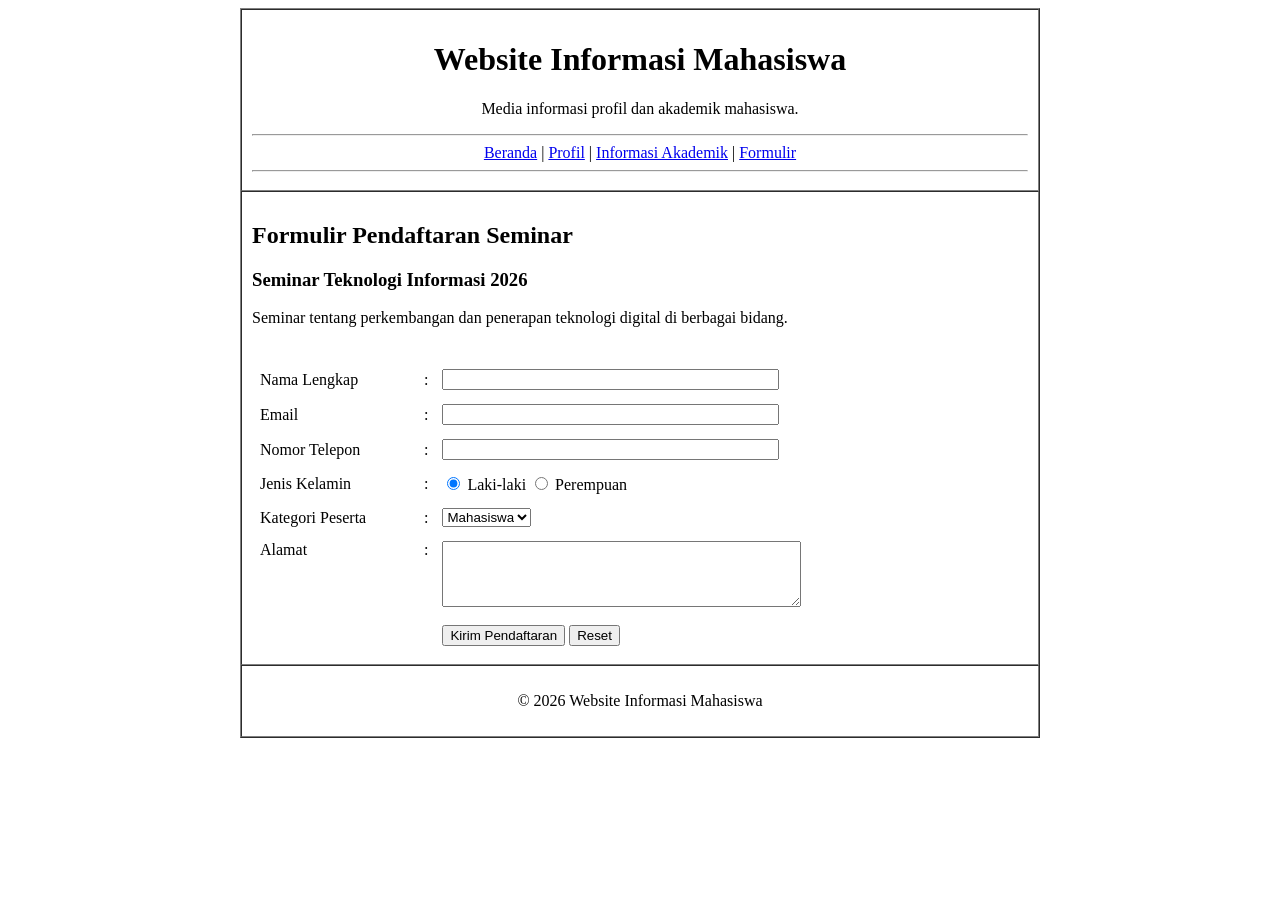
<file: UTS_2510010381_RAAFI_GHOZALY_IRAWAN/formulir.html>
<!DOCTYPE html>
<html lang="id">
<head>
    <meta charset="UTF-8">
    <title>Halaman Formulir</title>
</head>
<body>

    <table border="1" width="800" align="center" cellpadding="10" cellspacing="0">
        <!-- HEADER -->
        <tr>
            <td align="center">
                <h1>Website Informasi Mahasiswa</h1>
                <p>Media informasi profil dan akademik mahasiswa.</p>
                <hr>
                <a href="index.html">Beranda</a> |
                <a href="profil.html">Profil</a> |
                <a href="akademik.html">Informasi Akademik</a> |
                <a href="formulir.html">Formulir</a>
                <hr>
            </td>
        </tr>

        <!-- KONTEN -->
        <tr>
            <td>
                <h2>Formulir Pendaftaran Seminar</h2>
                <h3>Seminar Teknologi Informasi 2026</h3>
                <p>Seminar tentang perkembangan dan penerapan teknologi digital di berbagai bidang.</p>
                <br>

                <form action="" method="post">
                    <table border="0" cellpadding="6">
                        <tr>
                            <td width="150">Nama Lengkap</td>
                            <td>:</td>
                            <td><input type="text" name="nama_lengkap" size="40"></td>
                        </tr>
                        <tr>
                            <td>Email</td>
                            <td>:</td>
                            <td><input type="email" name="email" size="40"></td>
                        </tr>
                        <tr>
                            <td>Nomor Telepon</td>
                            <td>:</td>
                            <td><input type="tel" name="no_telp" size="40"></td>
                        </tr>
                        <tr>
                            <td>Jenis Kelamin</td>
                            <td>:</td>
                            <td>
                                <input type="radio" name="jenis_kelamin" value="Laki-laki" checked> Laki-laki
                                <input type="radio" name="jenis_kelamin" value="Perempuan"> Perempuan
                            </td>
                        </tr>
                        <tr>
                            <td>Kategori Peserta</td>
                            <td>:</td>
                            <td>
                                <select name="kategori_peserta">
                                    <option value="Mahasiswa">Mahasiswa</option>
                                    <option value="Dosen">Dosen</option>
                                    <option value="Umum">Umum</option>
                                </select>
                            </td>
                        </tr>
                        <tr>
                            <td valign="top">Alamat</td>
                            <td valign="top">:</td>
                            <td>
                                <textarea name="alamat" rows="4" cols="42"></textarea>
                            </td>
                        </tr>
                        <tr>
                            <td></td>
                            <td></td>
                            <td>
                                <input type="submit" value="Kirim Pendaftaran">
                                <input type="reset" value="Reset">
                            </td>
                        </tr>
                    </table>
                </form>
            </td>
        </tr>

        <!-- FOOTER -->
        <tr>
            <td align="center">
                <p>&copy; 2026 Website Informasi Mahasiswa</p>
            </td>
        </tr>
    </table>

</body>
</html>
</file>
